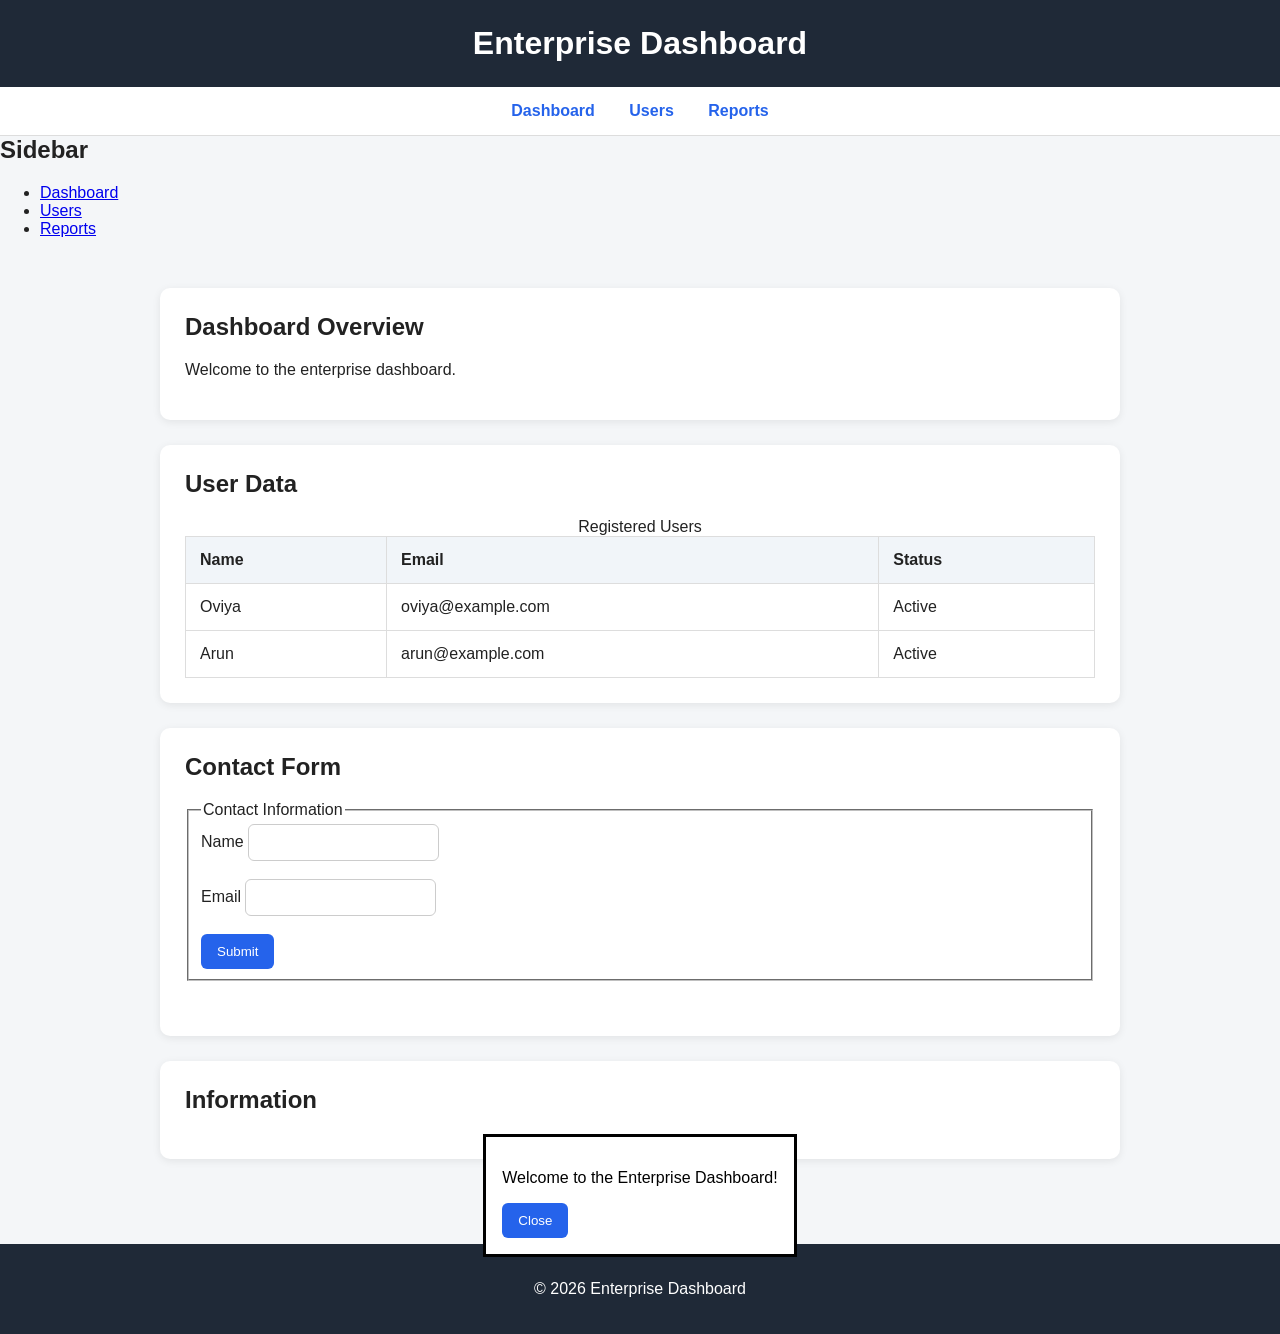
<file: index.html>
<!DOCTYPE html>
<html lang="en">
<head>
    <meta charset="UTF-8">
    <meta name="viewport" content="width=device-width, initial-scale=1.0">
    <title>Enterprise Dashboard</title>
    <link rel="stylesheet" href="style.css">
</head>

<body>

<header>
    <h1>Enterprise Dashboard</h1>
</header>

<nav aria-label="Main navigation">
    <a href="index.html">Dashboard</a>
    <a href="users.html">Users</a>
    <a href="reports.html">Reports</a>
</nav>

<aside>
    <h2>Sidebar</h2>
    <ul>
        <li><a href="index.html">Dashboard</a></li>
        <li><a href="users.html">Users</a></li>
        <li><a href="reports.html">Reports</a></li>
    </ul>
</aside>

<main>

    <section>
        <h2>Dashboard Overview</h2>
        <p>Welcome to the enterprise dashboard.</p>
    </section>

    <section>
        <h2>User Data</h2>

        <table>
            <caption>Registered Users</caption>
            <thead>
                <tr>
                    <th scope="col">Name</th>
                    <th scope="col">Email</th>
                    <th scope="col">Status</th>
                </tr>
            </thead>

            <tbody>
                <tr>
                    <td>Oviya</td>
                    <td>oviya@example.com</td>
                    <td>Active</td>
                </tr>
                <tr>
                    <td>Arun</td>
                    <td>arun@example.com</td>
                    <td>Active</td>
                </tr>
            </tbody>
        </table>
    </section>

    <section>
        <h2>Contact Form</h2>

        <form>
            <fieldset>
                <legend>Contact Information</legend>

                <label for="name">Name</label>
                <input type="text" id="name" name="name"
                       aria-label="Enter your name" required>

                <br><br>

                <label for="email">Email</label>
                <input type="email" id="email" name="email"
                       aria-label="Enter your email" required>

                <br><br>

                <button type="submit">Submit</button>
            </fieldset>
        </form>
    </section>

    <section>
        <h2>Information</h2>

        <dialog open aria-label="Information dialog">
            <p>Welcome to the Enterprise Dashboard!</p>
            <button type="button">Close</button>
        </dialog>
    </section>

</main>

<footer>
    <p>&copy; 2026 Enterprise Dashboard</p>
</footer>
<script scr="script.js"></script>
</body>
</html>
</file>
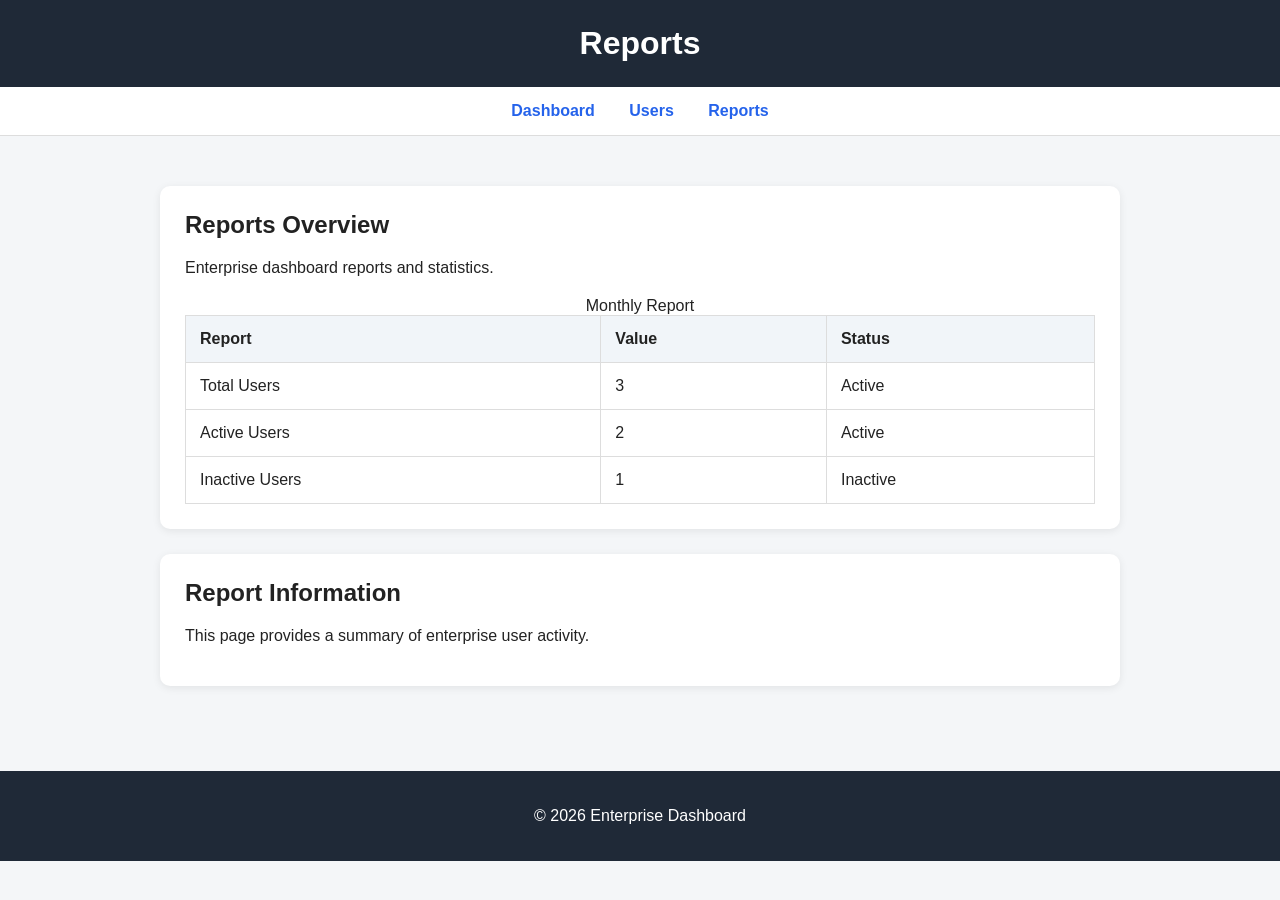
<file: reports.html>
<!DOCTYPE html>
<html lang="en">
<head>
    <meta charset="UTF-8">
    <meta name="viewport" content="width=device-width, initial-scale=1.0">
    <title>Reports - Enterprise Dashboard</title>
    <link rel="stylesheet" href="style.css">
</head>

<body>

<header>
    <h1>Reports</h1>
</header>

<nav aria-label="Main navigation">
    <a href="index.html">Dashboard</a>
    <a href="users.html">Users</a>
    <a href="reports.html">Reports</a>
</nav>

<main>
    <section>
        <h2>Reports Overview</h2>
        <p>Enterprise dashboard reports and statistics.</p>

        <table>
            <caption>Monthly Report</caption>

            <thead>
                <tr>
                    <th scope="col">Report</th>
                    <th scope="col">Value</th>
                    <th scope="col">Status</th>
                </tr>
            </thead>

            <tbody>
                <tr>
                    <td>Total Users</td>
                    <td>3</td>
                    <td>Active</td>
                </tr>

                <tr>
                    <td>Active Users</td>
                    <td>2</td>
                    <td>Active</td>
                </tr>

                <tr>
                    <td>Inactive Users</td>
                    <td>1</td>
                    <td>Inactive</td>
                </tr>
            </tbody>
        </table>
    </section>

    <section>
        <h2>Report Information</h2>
        <p>This page provides a summary of enterprise user activity.</p>
    </section>
</main>

<footer>
    <p>&copy; 2026 Enterprise Dashboard</p>
</footer>

</body>
</html>
</file>
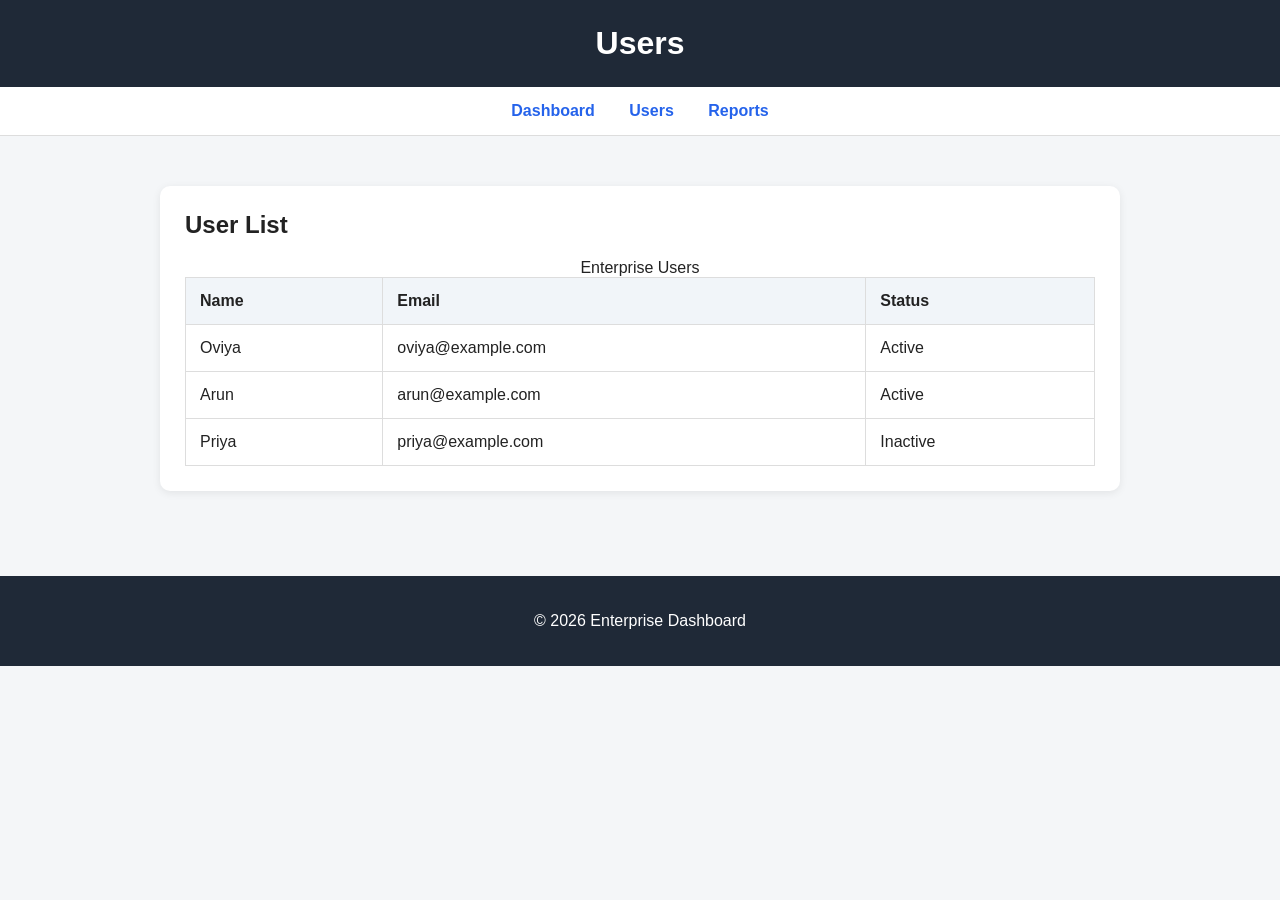
<file: users.html>
<!DOCTYPE html>
<html lang="en">
<head>
    <meta charset="UTF-8">
    <meta name="viewport" content="width=device-width, initial-scale=1.0">
    <title>Users - Enterprise Dashboard</title>
    <link rel="stylesheet" href="style.css">
</head>

<body>

<header>
    <h1>Users</h1>
</header>

<nav aria-label="Main navigation">
    <a href="index.html">Dashboard</a>
    <a href="users.html">Users</a>
    <a href="reports.html">Reports</a>
</nav>

<main>
    <section>
        <h2>User List</h2>

        <table>
            <caption>Enterprise Users</caption>

            <thead>
                <tr>
                    <th scope="col">Name</th>
                    <th scope="col">Email</th>
                    <th scope="col">Status</th>
                </tr>
            </thead>

            <tbody>
                <tr>
                    <td>Oviya</td>
                    <td>oviya@example.com</td>
                    <td>Active</td>
                </tr>

                <tr>
                    <td>Arun</td>
                    <td>arun@example.com</td>
                    <td>Active</td>
                </tr>

                <tr>
                    <td>Priya</td>
                    <td>priya@example.com</td>
                    <td>Inactive</td>
                </tr>
            </tbody>
        </table>
    </section>
</main>

<footer>
    <p>&copy; 2026 Enterprise Dashboard</p>
</footer>

</body>
</html>
</file>
<file: style.css>
* {
    box-sizing: border-box;
}

body {
    margin: 0;
    font-family: Arial, sans-serif;
    background: #f4f6f8;
    color: #222;
}

header {
    background: #1f2937;
    color: white;
    padding: 25px;
    text-align: center;
}

header h1 {
    margin: 0;
}

nav {
    background: white;
    padding: 15px;
    text-align: center;
    border-bottom: 1px solid #ddd;
}

nav a {
    margin: 0 15px;
    text-decoration: none;
    color: #2563eb;
    font-weight: bold;
}

nav a:hover {
    text-decoration: underline;
}

main {
    max-width: 1000px;
    margin: 30px auto;
    padding: 20px;
}

section {
    background: white;
    padding: 25px;
    margin-bottom: 25px;
    border-radius: 10px;
    box-shadow: 0 2px 8px rgba(0, 0, 0, 0.08);
}

h2 {
    margin-top: 0;
}

table {
    width: 100%;
    border-collapse: collapse;
    margin-top: 20px;
}

th,
td {
    padding: 14px;
    border: 1px solid #ddd;
    text-align: left;
}

th {
    background: #f1f5f9;
}

form {
    display: grid;
    gap: 10px;
    margin-bottom: 30px;
}

input,
select {
    padding: 10px;
    border: 1px solid #ccc;
    border-radius: 6px;
}

button {
    padding: 10px 16px;
    border: none;
    border-radius: 6px;
    background: #2563eb;
    color: white;
    cursor: pointer;
}

button:hover {
    opacity: 0.9;
}

footer {
    text-align: center;
    padding: 20px;
    background: #1f2937;
    color: white;
    margin-top: 40px;
}

@media (max-width: 600px) {
    main {
        padding: 10px;
    }

    nav a {
        display: inline-block;
        margin: 8px;
    }

    table {
        font-size: 14px;
    }
}
</file>
